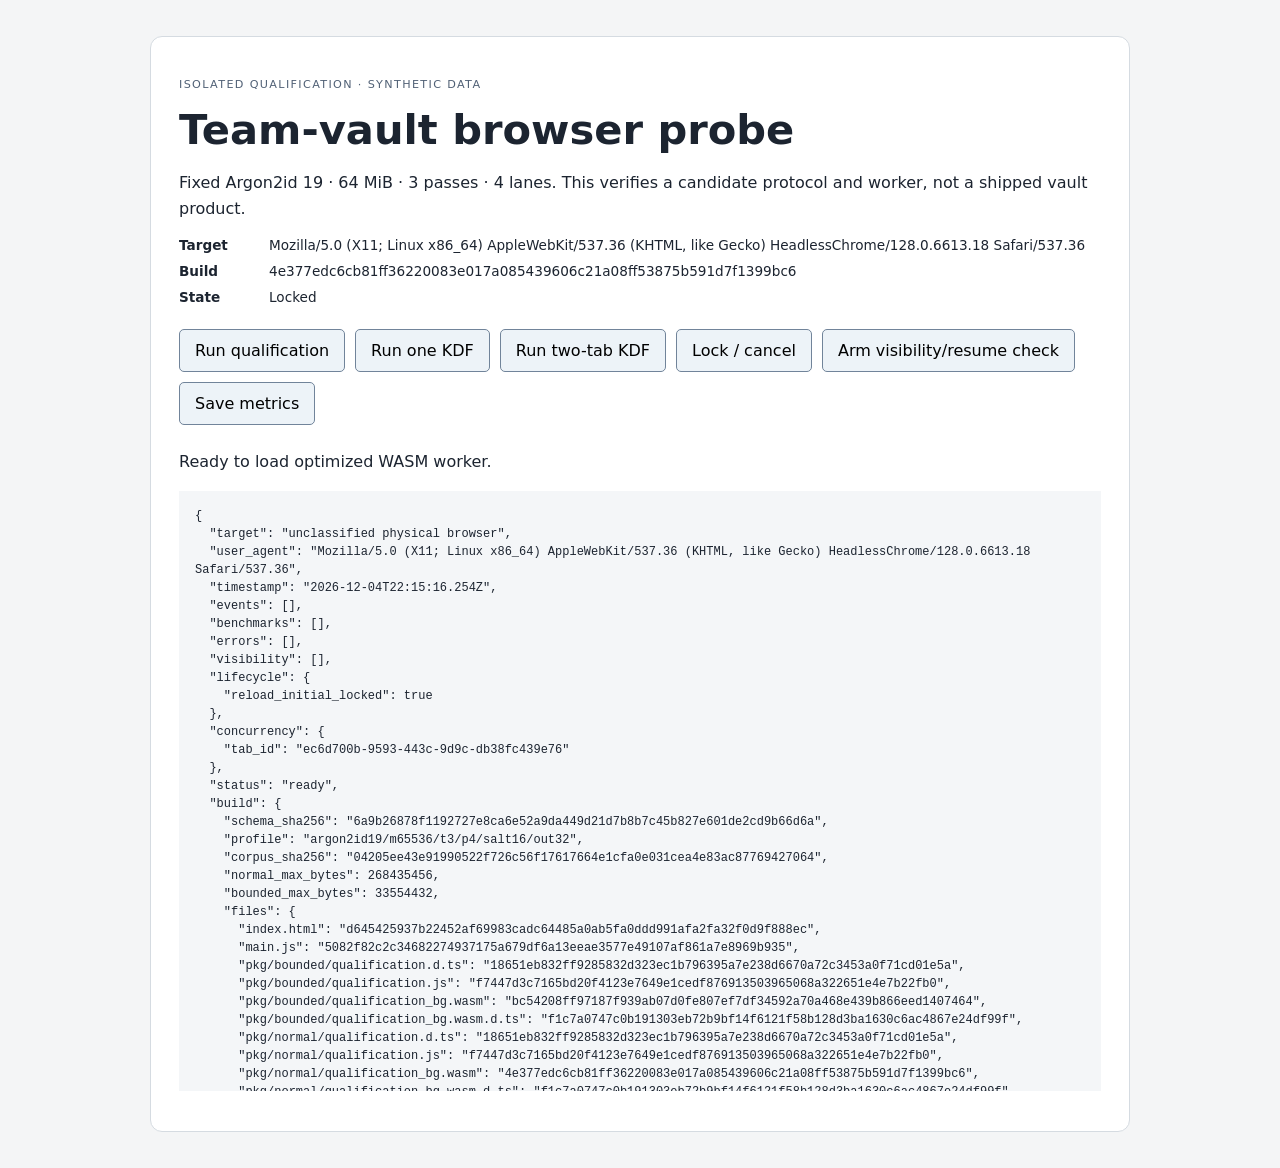
<file: qualification/team-vault/web/index.html>
<!doctype html><html lang="en"><head><meta charset="utf-8"><meta name="viewport" content="width=device-width, initial-scale=1"><title>Bitbid protocol qualification</title><link rel="stylesheet" href="./style.css"></head><body><main><p class="eyebrow">ISOLATED QUALIFICATION · SYNTHETIC DATA</p><h1>Team-vault browser probe</h1><p>Fixed Argon2id 19 · 64 MiB · 3 passes · 4 lanes. This verifies a candidate protocol and worker, not a shipped vault product.</p><dl><dt>Target</dt><dd id="agent"></dd><dt>Build</dt><dd id="build">Loading…</dd><dt>State</dt><dd id="state">Locked</dd></dl><div class="actions"><button id="run">Run qualification</button><button id="kdf">Run one KDF</button><button id="concurrent">Run two-tab KDF</button><button id="lock">Lock / cancel</button><button id="visibility">Arm visibility/resume check</button><button id="save">Save metrics</button></div><p id="summary" role="status">Ready to load optimized WASM worker.</p><pre id="results" aria-live="polite"></pre></main><script type="module" src="./main.js"></script></body></html>
</file>
<file: qualification/team-vault/web/style.css>
:root{font-family:system-ui,sans-serif;color:#1c2430;background:#f4f5f6;font-size:16px}*{box-sizing:border-box}body{margin:0}main{max-width:980px;margin:36px auto;padding:28px;background:white;border:1px solid #d5dbe1;border-radius:12px}h1{font-size:clamp(1.7rem,4vw,2.6rem);margin:.5rem 0}p{line-height:1.6}.eyebrow{font-size:.7rem;letter-spacing:.12em;color:#516176}dl{display:grid;grid-template-columns:80px 1fr;gap:10px;font-size:.85rem}dd{margin:0;overflow-wrap:anywhere}dt{font-weight:600}.actions{display:flex;gap:10px;flex-wrap:wrap;margin:24px 0}button{font:inherit;padding:11px 15px;border:1px solid #71849a;background:#edf3f8;border-radius:5px;cursor:pointer}button:focus-visible{outline:3px solid #0777c5;outline-offset:3px}button:disabled{opacity:.55}pre{max-height:600px;overflow:auto;background:#f4f6f8;padding:16px;white-space:pre-wrap;overflow-wrap:anywhere;font-size:12px;line-height:1.5}@media(max-width:600px){main{margin:0;border:0;border-radius:0;padding:20px}button{flex:1 1 40%}dl{grid-template-columns:65px 1fr}}
</file>
